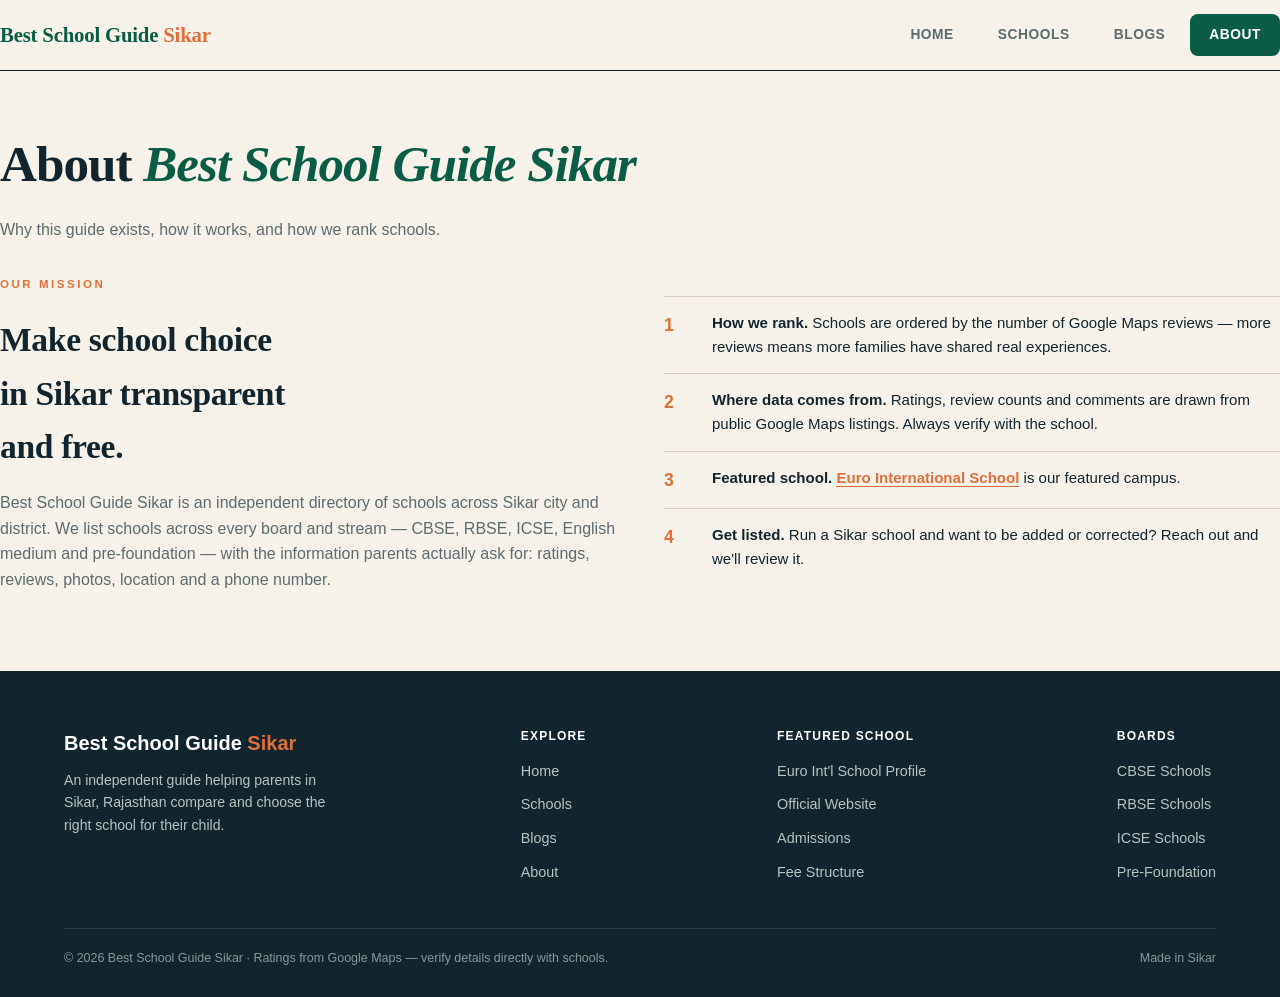
<file: about.html>
<!DOCTYPE html>
<html lang="en">

<head>
    <meta charset="UTF-8">
    <meta name="viewport" content="width=device-width, initial-scale=1.0">
    <title>About Best School Guide Sikar</title>
    <link rel="icon" type="image/jpeg" href="logo.png">
    <link rel="stylesheet" href="css/styles.css">
</head>

<body>
    <header>
        <div class="wrap bar">
            <a href="index.html" class="logo" style="text-decoration:none;">Best School Guide<span> Sikar</span></a>
            <nav class="tabs" id="tabs">
                <a href="index.html" class="tab">Home</a>
                <a href="schools.html" class="tab">Schools</a>
                <a href="blogs.html" class="tab">Blogs</a>
                <a href="about.html" class="tab active">About</a>
            </nav>
            <button class="menu-btn sans"
                onclick="document.getElementById('tabs').classList.toggle('show')">&#9776;</button>
        </div>
    </header>

    <main>
        <div class="wrap page-head">
            <h1>About <em>Best School Guide Sikar</em></h1>
            <p>Why this guide exists, how it works, and how we rank schools.</p>
        </div>
        <div class="wrap band" style="border:none;padding-top:24px">
            <div class="two">
                <div>
                    <div class="eyebrow">Our mission</div>
                    <h2>Make school choice in Sikar transparent and free.</h2>
                    <p>Best School Guide Sikar is an independent directory of schools across Sikar city and district. We
                        list schools across every board and stream &mdash; CBSE, RBSE, ICSE, English medium and
                        pre-foundation &mdash; with the information parents actually ask for: ratings, reviews, photos,
                        location and a phone number.</p>
                </div>
                <ul class="factlist">
                    <li><span class="fn">1</span><span class="ft"><strong>How we rank.</strong> Schools are ordered by
                            the number of Google Maps reviews &mdash; more reviews means more families have shared real
                            experiences.</span></li>
                    <li><span class="fn">2</span><span class="ft"><strong>Where data comes from.</strong> Ratings,
                            review counts and comments are drawn from public Google Maps listings. Always verify with
                            the school.</span></li>
                    <li><span class="fn">3</span><span class="ft"><strong>Featured school.</strong> <a
                                href="school-detail.html?id=euro" class="inline-euro" style="text-decoration:none">Euro
                                International School</a> is our featured campus.</span></li>
                    <li><span class="fn">4</span><span class="ft"><strong>Get listed.</strong> Run a Sikar school and
                            want to be added or corrected? Reach out and we'll review it.</span></li>
                </ul>
            </div>
        </div>
    </main>

    <footer>
        <div class="wrap">
            <div class="foot-grid">
                <div style="max-width:340px">
                    <div class="flogo">Best School Guide<span> Sikar</span></div>
                    <p>An independent guide helping parents in Sikar, Rajasthan compare and choose the right school for
                        their
                        child.</p>
                </div>
                <div>
                    <h5>Explore</h5>
                    <ul>
                        <li><a class="fl" href="index.html">Home</a></li>
                        <li><a class="fl" href="schools.html">Schools</a></li>
                        <li><a class="fl" href="blogs.html">Blogs</a></li>
                        <li><a class="fl" href="about.html">About</a></li>
                    </ul>
                </div>
                <div>
                    <h5>Featured School</h5>
                    <ul>
                        <li><a class="fl" href="school-detail.html?id=euro">Euro Int'l School Profile</a></li>
                        <li><a class="fl" href="https://eurointernationalschool.in" target="_blank"
                                rel="noopener">Official
                                Website</a></li>
                        <li><a class="fl" href="https://eurointernationalschool.in/admissions-euro-international-school"
                                target="_blank" rel="noopener">Admissions</a></li>
                        <li><a class="fl"
                                href="https://eurointernationalschool.in/admissions-euro-international-school#fee_structure"
                                target="_blank" rel="noopener">Fee Structure</a></li>
                    </ul>
                </div>
                <div>
                    <h5>Boards</h5>
                    <ul>
                        <li><a class="fl" href="cbse-schools.html">CBSE Schools</a></li>
                        <li><a class="fl" href="rbse-schools.html">RBSE Schools</a></li>
                        <li><a class="fl" href="icse-schools.html">ICSE Schools</a></li>
                        <li><a class="fl" href="pre-foundation.html">Pre-Foundation</a></li>
                    </ul>
                </div>
            </div>
            <div class="copyright">
                <span>&copy; 2026 Best School Guide Sikar &middot; Ratings from Google Maps &mdash; verify details
                    directly with
                    schools.</span>
                <span>Made in Sikar</span>
            </div>
        </div>
    </footer>

    <script src="js/config.js"></script>
</body>

</html>
</file>
<file: css/styles.css>
/* Best School Guide Sikar — styles */
:root {
  --ink: #12242e;
  --paper: #f6f2e9;
  --paper-2: #efe9db;
  --brand: #0a5c46;
  --brand-2: #0d7a5c;
  --accent: #e0703a;
  --line: #d9d0be;
  --muted: #5c6b6f;
  --card: #fffdf7;
  --gmaps: #e8b23a;
  --verify: #1a8f5c;
}

* {
  margin: 0;
  padding: 0;
  box-sizing: border-box
}

html {
  scroll-behavior: smooth
}

body {
  font-family: Georgia, 'Times New Roman', serif;
  background: var(--paper);
  color: var(--ink);
  line-height: 1.6;
  -webkit-font-smoothing: antialiased;
  min-height: 100vh;
  display: flex;
  flex-direction: column
}

footer {
  flex-shrink: 0
}

.sans {
  font-family: 'Segoe UI', Helvetica, Arial, sans-serif
}

.wrap {
  max-width: 1320px;
  margin: 0 auto;
  padding: 0 clamp(20px, 5vw, 80px)
}

a {
  color: inherit
}

header {
  border-bottom: 1.5px solid var(--ink);
  position: sticky;
  top: 0;
  z-index: 50;
  background: var(--paper)
}

.bar {
  display: flex;
  align-items: center;
  justify-content: space-between;
  padding: 14px 0
}

.logo {
  font-weight: 700;
  font-size: 1.3rem;
  letter-spacing: -.01em;
  color: var(--brand);
  cursor: pointer;
  background: none;
  border: none;
  font-family: inherit
}

.logo span {
  color: var(--accent)
}

.tabs {
  display: flex;
  gap: 6px
}

.tab {
  font-family: 'Segoe UI', sans-serif;
  font-size: .86rem;
  font-weight: 600;
  text-transform: uppercase;
  letter-spacing: .04em;
  padding: 9px 18px;
  border: 1.5px solid transparent;
  background: none;
  cursor: pointer;
  color: var(--muted);
  border-radius: 8px
}

.tab:hover {
  color: var(--ink)
}

.tab.active {
  background: var(--brand);
  color: #fff
}

.menu-btn {
  display: none;
  background: none;
  border: 1.5px solid var(--ink);
  font-size: 1.1rem;
  padding: 4px 10px;
  cursor: pointer;
  border-radius: 4px
}

.page {
  display: none
}

.page.active {
  display: block;
  flex: 1 0 auto;
  animation: fade .3s ease
}

@keyframes fade {
  from {
    opacity: 0;
    transform: translateY(6px)
  }

  to {
    opacity: 1;
    transform: none
  }
}

.eyebrow {
  font-family: 'Segoe UI', sans-serif;
  text-transform: uppercase;
  letter-spacing: .22em;
  font-size: .72rem;
  color: var(--accent);
  font-weight: 700;
  margin-bottom: 20px
}

.hero {
  padding: 64px 0 48px;
  border-bottom: 1px solid var(--line)
}

.hero h1 {
  font-size: clamp(2.5rem, 6vw, 4.4rem);
  line-height: 1.03;
  letter-spacing: -.02em;
  font-weight: 700;
  max-width: 16ch
}

.hero h1 em {
  font-style: italic;
  color: var(--brand)
}

.hero p {
  font-family: 'Segoe UI', sans-serif;
  font-size: 1.12rem;
  color: var(--muted);
  max-width: 60ch;
  margin-top: 24px
}

.hero-cta {
  margin-top: 34px;
  display: flex;
  gap: 12px;
  flex-wrap: wrap
}

.hero-stats {
  display: flex;
  gap: 44px;
  margin-top: 44px;
  flex-wrap: wrap
}

.hero-stats .n {
  font-size: 2.3rem;
  font-weight: 700;
  color: var(--brand);
  line-height: 1
}

.hero-stats .l {
  font-family: 'Segoe UI', sans-serif;
  font-size: .78rem;
  text-transform: uppercase;
  letter-spacing: .08em;
  color: var(--muted);
  margin-top: 6px
}

.band {
  padding: 64px 0;
  border-bottom: 1px solid var(--line)
}

.band.dark {
  background: var(--ink);
  color: var(--paper);
  border: none
}

.band.dark .eyebrow {
  color: var(--accent)
}

.two {
  display: grid;
  grid-template-columns: 1fr 1fr;
  gap: 48px;
  align-items: center
}

.two h2 {
  font-size: 2.1rem;
  letter-spacing: -.01em;
  margin-bottom: 16px;
  max-width: 18ch
}

.two p {
  font-family: 'Segoe UI', sans-serif;
  font-size: 1rem;
  color: var(--muted);
  margin-bottom: 14px
}

.band.dark .two p {
  color: #c9d2d0
}

.factlist {
  list-style: none;
  font-family: 'Segoe UI', sans-serif
}

.factlist li {
  padding: 14px 0;
  border-top: 1px solid var(--line);
  display: flex;
  gap: 14px;
  align-items: flex-start
}

.band.dark .factlist li {
  border-color: #2a3d45
}

.factlist .fn {
  font-weight: 800;
  color: var(--accent);
  font-size: 1.1rem;
  min-width: 34px
}

.factlist .ft {
  font-size: .94rem
}

.why-grid {
  display: grid;
  grid-template-columns: repeat(3, 1fr);
  gap: 32px;
  margin-top: 12px
}

.why-grid .item {
  border-top: 2px solid var(--accent);
  padding-top: 16px
}

.why-grid h4 {
  font-family: 'Segoe UI', sans-serif;
  font-size: 1.05rem;
  margin-bottom: 8px
}

.why-grid p {
  font-family: 'Segoe UI', sans-serif;
  font-size: .92rem;
  color: var(--muted)
}

.band.dark .why-grid p {
  color: #c9d2d0
}

.voices {
  display: grid;
  grid-template-columns: repeat(3, 1fr);
  gap: 22px;
  margin-top: 12px
}

.voice {
  background: var(--card);
  border: 1.5px solid var(--line);
  border-radius: 12px;
  padding: 24px
}

.voice p {
  font-size: 1rem;
  font-style: italic;
  color: #33454a;
  margin-bottom: 16px
}

.voice .who {
  font-family: 'Segoe UI', sans-serif;
  font-size: .82rem;
  font-weight: 700;
  color: var(--brand)
}

.voice .role {
  font-family: 'Segoe UI', sans-serif;
  font-size: .76rem;
  color: var(--muted)
}

.voice .st {
  color: var(--gmaps);
  letter-spacing: 1px;
  margin-bottom: 10px
}

h2.sec {
  font-size: 2.1rem;
  letter-spacing: -.01em;
  margin-bottom: 8px
}

.sub {
  font-family: 'Segoe UI', sans-serif;
  color: var(--muted);
  margin-bottom: 30px
}

.page-head {
  padding: 52px 0 8px
}

.page-head h1 {
  font-size: clamp(2.1rem, 5vw, 3.2rem);
  letter-spacing: -.02em;
  font-weight: 700
}

.page-head h1 em {
  font-style: italic;
  color: var(--brand)
}

.page-head p {
  font-family: 'Segoe UI', sans-serif;
  color: var(--muted);
  margin-top: 12px;
  max-width: 60ch
}

.filterbar {
  padding: 24px 0 8px
}

.filterbar .row {
  display: flex;
  gap: 14px;
  align-items: center;
  flex-wrap: wrap;
  justify-content: space-between
}

.chips {
  display: flex;
  gap: 8px;
  flex-wrap: wrap
}

.chip {
  font-family: 'Segoe UI', sans-serif;
  font-size: .82rem;
  font-weight: 600;
  padding: 9px 15px;
  border: 1.5px solid var(--line);
  background: var(--card);
  border-radius: 20px;
  cursor: pointer;
  color: var(--muted);
  white-space: nowrap
}

.chip.active {
  background: var(--brand);
  border-color: var(--brand);
  color: #fff
}

.sortnote {
  font-family: 'Segoe UI', sans-serif;
  font-size: .8rem;
  color: var(--muted)
}

.count {
  font-family: 'Segoe UI', sans-serif;
  font-size: .85rem;
  color: var(--muted);
  margin: 8px 0 20px
}

.grid {
  display: grid;
  grid-template-columns: repeat(4, 1fr);
  gap: 22px;
  padding-bottom: 40px
}

.card {
  background: var(--card);
  border: 1.5px solid var(--line);
  border-radius: 14px;
  overflow: hidden;
  display: flex;
  flex-direction: column;
  cursor: pointer;
  transition: transform .18s, box-shadow .18s
}

.card:hover {
  transform: translateY(-4px);
  box-shadow: 0 16px 32px -20px rgba(10, 92, 70, .55)
}

.card-photo {
  height: 150px;
  position: relative;
  display: flex;
  align-items: flex-end;
  padding: 12px
}

.card-photo .rank {
  position: absolute;
  top: 10px;
  left: 12px;
  font-family: 'Segoe UI', sans-serif;
  font-weight: 800;
  font-size: 1rem;
  background: rgba(0, 0, 0, .32);
  color: #fff;
  padding: 4px 10px;
  border-radius: 20px
}

.card-photo .boards {
  position: absolute;
  top: 10px;
  right: 12px;
  display: flex;
  flex-wrap: wrap;
  gap: 5px;
  justify-content: flex-end;
  max-width: 70%
}

.card-photo .board {
  font-family: 'Segoe UI', sans-serif;
  font-size: .62rem;
  font-weight: 700;
  text-transform: uppercase;
  letter-spacing: .05em;
  background: rgba(255, 255, 255, .94);
  color: var(--brand);
  padding: 4px 8px;
  border-radius: 5px
}

.card-photo .board.rbse {
  color: var(--accent)
}

.card-photo .board.icse {
  color: #7a3fb0
}

.card-photo .board.prefoundation {
  color: #0d5aa8
}

.card-body {
  padding: 16px 20px 20px;
  display: flex;
  flex-direction: column;
  flex: 1
}

.card-body h3 {
  font-size: 1.18rem;
  line-height: 1.2;
  letter-spacing: -.01em;
  display: flex;
  align-items: center;
  gap: 7px
}

.verified {
  color: var(--verify);
  font-size: .9rem
}

.gm {
  display: flex;
  align-items: center;
  gap: 7px;
  margin-top: 8px;
  font-family: 'Segoe UI', sans-serif
}

.gm .sc {
  font-weight: 800
}

.gm .st {
  color: var(--gmaps);
  letter-spacing: 1px;
  font-size: .9rem
}

.gm .ct {
  font-size: .78rem;
  color: var(--muted)
}

.card-body .loc {
  font-family: 'Segoe UI', sans-serif;
  font-size: .82rem;
  color: var(--muted);
  margin-top: 10px
}

.card-body .ph {
  font-family: 'Segoe UI', sans-serif;
  font-size: .86rem;
  font-weight: 600;
  color: var(--brand);
  margin-top: 6px
}

.card-body .open {
  margin-top: 14px;
  font-family: 'Segoe UI', sans-serif;
  font-size: .8rem;
  font-weight: 700;
  color: var(--accent);
  text-transform: uppercase;
  letter-spacing: .05em
}

.card.featured {
  border: 2px solid var(--accent);
  box-shadow: 0 10px 28px -16px rgba(224, 112, 58, .55)
}

.card.featured:hover {
  box-shadow: 0 18px 36px -18px rgba(224, 112, 58, .6)
}

.feat-badge {
  position: absolute;
  bottom: 12px;
  right: 12px;
  font-family: 'Segoe UI', sans-serif;
  font-size: .68rem;
  font-weight: 800;
  text-transform: uppercase;
  letter-spacing: .05em;
  background: var(--accent);
  color: #fff;
  padding: 5px 11px;
  border-radius: 20px;
  box-shadow: 0 4px 10px rgba(0, 0, 0, .25)
}

.tagline-bar {
  font-family: 'Segoe UI', sans-serif;
  font-weight: 700;
  font-size: 1.05rem;
  color: #fff;
  background: linear-gradient(90deg, var(--brand), var(--brand-2));
  padding: 14px 22px;
  border-radius: 10px;
  margin: 0 0 26px;
  text-align: center;
  letter-spacing: .01em
}

.usp-grid {
  display: grid;
  grid-template-columns: 1fr 1fr;
  gap: 14px;
  margin: 0 0 26px
}

.usp {
  background: var(--card);
  border: 1.5px solid var(--line);
  border-radius: 10px;
  padding: 14px 16px;
  border-left: 3px solid var(--accent)
}

.usp-t {
  font-family: 'Segoe UI', sans-serif;
  font-weight: 700;
  font-size: .92rem;
  margin-bottom: 4px;
  color: var(--brand)
}

.usp-d {
  font-family: 'Segoe UI', sans-serif;
  font-size: .82rem;
  color: var(--muted);
  line-height: 1.45
}

.pill-row {
  display: flex;
  flex-wrap: wrap;
  gap: 8px;
  margin: 0 0 26px
}

.pill {
  font-family: 'Segoe UI', sans-serif;
  font-size: .82rem;
  font-weight: 600;
  background: var(--paper-2);
  border: 1.5px solid var(--line);
  color: var(--ink);
  padding: 7px 14px;
  border-radius: 20px
}

.tick-list {
  list-style: none;
  margin: 0 0 26px;
  font-family: 'Segoe UI', sans-serif
}

.tick-list li {
  padding: 9px 0 9px 30px;
  position: relative;
  font-size: .94rem;
  border-bottom: 1px solid var(--line)
}

.tick-list li:before {
  content: "\2714";
  position: absolute;
  left: 0;
  top: 9px;
  color: var(--verify);
  font-weight: 800
}

.tick-list.award li:before {
  content: "\1F3C6";
}

.fee-table {
  width: 100%;
  border-collapse: collapse;
  font-family: 'Segoe UI', sans-serif;
  margin: 0 0 12px;
  border: 1.5px solid var(--line);
  border-radius: 10px;
  overflow: hidden
}

.fee-table th {
  background: var(--brand);
  color: #fff;
  text-align: left;
  padding: 12px 16px;
  font-size: .82rem;
  text-transform: uppercase;
  letter-spacing: .05em
}

.fee-table td {
  padding: 11px 16px;
  border-top: 1px solid var(--line);
  font-size: .94rem
}

.fee-table td:last-child {
  font-weight: 700;
  color: var(--brand);
  text-align: right
}

.fee-table tr:nth-child(even) td {
  background: var(--paper-2)
}

.feeyear {
  font-family: 'Segoe UI', sans-serif;
  font-size: .72rem;
  font-weight: 700;
  background: var(--accent);
  color: #fff;
  padding: 3px 10px;
  border-radius: 20px;
  vertical-align: middle;
  margin-left: 8px
}

.feenote {
  font-family: 'Segoe UI', sans-serif;
  font-size: .8rem;
  color: var(--muted);
  margin: 0 0 20px;
  line-height: 1.5
}

.euro-spotlight {
  display: grid;
  grid-template-columns: 1fr 1.1fr;
  background: var(--card);
  border: 2px solid var(--accent);
  border-radius: 18px;
  overflow: hidden;
  box-shadow: 0 18px 44px -24px rgba(224, 112, 58, .5)
}

.es-media {
  min-height: 320px;
  background-size: cover;
  background-position: center;
  display: flex;
  align-items: center;
  justify-content: center
}

.es-logo {
  width: 70%;
  max-width: 260px
}

.es-body {
  padding: 38px 40px
}

.es-body h2 {
  font-size: 2.2rem;
  letter-spacing: -.01em;
  margin-bottom: 12px
}

.es-tag {
  font-family: 'Segoe UI', sans-serif;
  font-size: 1rem;
  color: var(--muted);
  margin-bottom: 24px;
  line-height: 1.6
}

.es-stats {
  display: flex;
  gap: 30px;
  flex-wrap: wrap;
  margin-bottom: 28px
}

.es-stats .esn {
  display: block;
  font-size: 1.7rem;
  font-weight: 800;
  color: var(--brand);
  line-height: 1
}

.es-stats .esl {
  font-family: 'Segoe UI', sans-serif;
  font-size: .74rem;
  text-transform: uppercase;
  letter-spacing: .06em;
  color: var(--muted)
}

.es-cta {
  display: flex;
  gap: 12px;
  flex-wrap: wrap
}

.inline-euro {
  color: var(--accent);
  font-weight: 700;
  cursor: pointer;
  border-bottom: 1.5px solid var(--accent)
}

.inline-euro:hover {
  color: var(--brand);
  border-color: var(--brand)
}

@media(max-width:760px) {
  .euro-spotlight {
    grid-template-columns: 1fr
  }

  .es-media {
    min-height: 200px
  }
}

.back {
  font-family: 'Segoe UI', sans-serif;
  font-size: .85rem;
  font-weight: 600;
  color: var(--brand);
  background: none;
  border: none;
  cursor: pointer;
  padding: 24px 0 0
}

.detail-hero {
  display: flex;
  justify-content: space-between;
  gap: 24px;
  flex-wrap: wrap;
  align-items: flex-start;
  padding: 16px 0 24px;
  border-bottom: 1px solid var(--line)
}

.detail-hero h1 {
  font-size: clamp(1.9rem, 4vw, 2.8rem);
  letter-spacing: -.02em;
  display: flex;
  align-items: center;
  gap: 10px;
  flex-wrap: wrap
}

.detail-hero .loc {
  font-family: 'Segoe UI', sans-serif;
  color: var(--muted);
  margin-top: 8px
}

.detail-hero .boards {
  margin-top: 12px;
  display: flex;
  gap: 6px;
  flex-wrap: wrap
}

.tagpill {
  font-family: 'Segoe UI', sans-serif;
  font-size: .72rem;
  font-weight: 700;
  text-transform: uppercase;
  letter-spacing: .05em;
  background: var(--paper-2);
  color: var(--brand);
  border: 1px solid var(--line);
  padding: 4px 10px;
  border-radius: 20px
}

.detail-score {
  text-align: right;
  font-family: 'Segoe UI', sans-serif;
  min-width: 150px
}

.detail-score .big {
  font-size: 2.6rem;
  font-weight: 800;
  line-height: 1;
  color: var(--ink)
}

.detail-score .st {
  color: var(--gmaps);
  letter-spacing: 2px;
  font-size: 1.1rem
}

.detail-score .ct {
  font-size: .82rem;
  color: var(--muted);
  margin-top: 4px
}

.gallery {
  display: grid;
  grid-template-columns: 2fr 1fr 1fr;
  grid-template-rows: 1fr 1fr;
  gap: 10px;
  height: 340px;
  margin: 28px 0
}

.gallery div {
  border-radius: 12px;
  background-size: cover;
  background-position: center;
  position: relative;
  overflow: hidden
}

.gallery div:first-child {
  grid-row: 1/3
}

.gallery .lbl {
  position: absolute;
  bottom: 10px;
  left: 12px;
  font-family: 'Segoe UI', sans-serif;
  font-size: .72rem;
  font-weight: 700;
  color: #fff;
  background: rgba(0, 0, 0, .35);
  padding: 3px 9px;
  border-radius: 6px
}

.detail-cols {
  display: grid;
  grid-template-columns: 1.6fr 1fr;
  gap: 44px;
  padding-bottom: 48px
}

.detail-cols h3 {
  font-size: 1.4rem;
  margin: 8px 0 14px
}

.detail-cols p.about {
  font-family: 'Segoe UI', sans-serif;
  font-size: 1rem;
  color: #33454a;
  margin-bottom: 24px
}

.rev {
  background: var(--card);
  border: 1.5px solid var(--line);
  border-radius: 12px;
  padding: 18px 20px;
  margin-bottom: 14px
}

.rev .st {
  color: var(--gmaps);
  letter-spacing: 1px;
  font-size: .9rem;
  margin-bottom: 8px
}

.rev p {
  font-family: 'Segoe UI', sans-serif;
  font-size: .92rem;
  color: #33454a
}

.infobox {
  background: var(--card);
  border: 1.5px solid var(--line);
  border-radius: 12px;
  padding: 22px;
  font-family: 'Segoe UI', sans-serif;
  position: sticky;
  top: 90px
}

.infobox .ir {
  display: flex;
  justify-content: space-between;
  padding: 11px 0;
  border-top: 1px solid var(--line);
  font-size: .9rem;
  gap: 12px
}

.infobox .ir:first-child {
  border-top: none
}

.infobox .ik {
  color: var(--muted)
}

.infobox .iv {
  font-weight: 700;
  text-align: right
}

.infobox .maplink {
  display: block;
  margin-top: 16px;
  text-align: center;
  text-decoration: none
}

.blog-top {
  display: flex;
  justify-content: space-between;
  align-items: flex-end;
  flex-wrap: wrap;
  gap: 16px
}

.blog-grid {
  display: grid;
  grid-template-columns: repeat(3, 1fr);
  gap: 22px;
  padding: 8px 0 40px
}

.blog {
  background: var(--card);
  border: 1.5px solid var(--line);
  border-radius: 12px;
  overflow: hidden;
  display: flex;
  flex-direction: column;
  cursor: pointer;
  transition: transform .18s, box-shadow .18s
}

.blog:hover {
  transform: translateY(-4px);
  box-shadow: 0 14px 30px -18px rgba(10, 92, 70, .5)
}

.blog-img {
  height: 150px;
  display: flex;
  align-items: flex-end;
  padding: 16px;
  background-size: cover;
  background-position: center
}

.blog-tag {
  font-family: 'Segoe UI', sans-serif;
  font-size: .68rem;
  font-weight: 700;
  text-transform: uppercase;
  letter-spacing: .08em;
  color: #fff;
  background: rgba(0, 0, 0, .3);
  padding: 4px 10px;
  border-radius: 20px
}

.blog-body {
  padding: 18px 22px 22px;
  flex: 1;
  display: flex;
  flex-direction: column
}

.blog-body h4 {
  font-size: 1.15rem;
  line-height: 1.2;
  margin-bottom: 8px
}

.blog-body p {
  font-family: 'Segoe UI', sans-serif;
  font-size: .88rem;
  color: var(--muted);
  flex: 1
}

.blog-date {
  font-family: 'Segoe UI', sans-serif;
  font-size: .74rem;
  color: var(--muted);
  margin-top: 14px;
  text-transform: uppercase;
  letter-spacing: .06em
}

.admin-actions {
  display: flex;
  gap: 8px;
  margin-top: 14px
}

.admin-actions button {
  font-family: 'Segoe UI', sans-serif;
  font-size: .76rem;
  font-weight: 700;
  padding: 7px 12px;
  border-radius: 6px;
  cursor: pointer;
  border: 1.5px solid var(--line);
  background: var(--paper-2);
  color: var(--ink)
}

.admin-actions button.del {
  border-color: #e0b4ac;
  color: #b5402f;
  background: #faeae7
}

.admin-actions button:hover {
  filter: brightness(.97)
}

.admin-badge {
  display: inline-block;
  font-family: 'Segoe UI', sans-serif;
  font-size: .7rem;
  font-weight: 700;
  text-transform: uppercase;
  letter-spacing: .06em;
  color: #fff;
  background: var(--accent);
  padding: 3px 10px;
  border-radius: 20px;
  margin-left: 8px
}

.btn {
  font-family: 'Segoe UI', sans-serif;
  font-size: .9rem;
  font-weight: 700;
  text-decoration: none;
  padding: 12px 22px;
  border-radius: 8px;
  cursor: pointer;
  border: 1.5px solid var(--brand);
  display: inline-block;
  background: none;
  color: var(--brand)
}

.btn.primary {
  background: var(--brand);
  color: #fff
}

.btn.primary:hover {
  background: var(--brand-2)
}

.btn.accent {
  background: var(--accent);
  border-color: var(--accent);
  color: #fff
}

.modal-bg {
  display: none;
  position: fixed;
  inset: 0;
  background: rgba(18, 36, 46, .6);
  z-index: 100;
  align-items: flex-start;
  justify-content: center;
  padding: 40px 20px;
  overflow: auto
}

.modal-bg.open {
  display: flex
}

.modal {
  background: var(--paper);
  border-radius: 16px;
  max-width: 600px;
  width: 100%;
  padding: 34px;
  border: 1.5px solid var(--ink)
}

.modal h3 {
  font-size: 1.6rem;
  margin-bottom: 6px
}

.modal .msub {
  font-family: 'Segoe UI', sans-serif;
  color: var(--muted);
  font-size: .9rem;
  margin-bottom: 22px
}

.field {
  margin-bottom: 18px
}

.field label {
  display: block;
  font-family: 'Segoe UI', sans-serif;
  font-size: .78rem;
  font-weight: 700;
  text-transform: uppercase;
  letter-spacing: .06em;
  color: var(--muted);
  margin-bottom: 6px
}

.field input,
.field textarea,
.field select {
  width: 100%;
  font-family: 'Segoe UI', sans-serif;
  font-size: .95rem;
  padding: 11px 14px;
  border: 1.5px solid var(--line);
  border-radius: 8px;
  background: var(--card);
  color: var(--ink);
  resize: vertical
}

.field input:focus,
.field textarea:focus,
.field select:focus {
  outline: none;
  border-color: var(--brand)
}

.modal-actions {
  display: flex;
  gap: 10px;
  justify-content: flex-end;
  margin-top: 8px
}

.err {
  color: #c0392b;
  font-family: 'Segoe UI', sans-serif;
  font-size: .82rem;
  margin-top: 4px;
  display: none
}

footer {
  background: var(--ink);
  color: var(--paper);
  padding: 56px 0 28px
}

.foot-grid {
  display: flex;
  justify-content: space-between;
  gap: 40px;
  flex-wrap: wrap;
  font-family: 'Segoe UI', sans-serif
}

footer .flogo {
  font-weight: 700;
  font-size: 1.25rem;
  color: #fff;
  margin-bottom: 10px
}

footer .flogo span {
  color: var(--accent)
}

footer p {
  font-size: .88rem;
  color: #b9c4c2;
  max-width: 34ch
}

footer h5 {
  font-size: .75rem;
  text-transform: uppercase;
  letter-spacing: .1em;
  margin-bottom: 12px;
  color: #fff
}

footer ul {
  list-style: none
}

footer li {
  margin-bottom: 8px
}

footer .fl {
  color: #b9c4c2;
  text-decoration: none;
  font-size: .9rem;
  cursor: pointer
}

footer .fl:hover {
  color: var(--accent)
}

.copyright {
  border-top: 1px solid #2a3d45;
  margin-top: 36px;
  padding-top: 20px;
  font-family: 'Segoe UI', sans-serif;
  font-size: .78rem;
  color: #8a9997;
  display: flex;
  justify-content: space-between;
  flex-wrap: wrap;
  gap: 8px
}

@media(max-width:1160px) {
  .grid {
    grid-template-columns: repeat(3, 1fr)
  }
}

@media(max-width:900px) {

  .grid,
  .blog-grid,
  .why-grid,
  .voices {
    grid-template-columns: 1fr 1fr
  }

  .two,
  .detail-cols {
    grid-template-columns: 1fr;
    gap: 28px
  }

  .gallery {
    grid-template-columns: 1fr 1fr;
    height: auto;
    grid-template-rows: none
  }

  .gallery div:first-child {
    grid-row: auto;
    height: 180px
  }

  .gallery div {
    height: 120px
  }

  .infobox {
    position: static
  }
}

@media(max-width:640px) {
  .tabs {
    display: none;
    position: absolute;
    top: 100%;
    right: 0;
    flex-direction: column;
    background: var(--paper);
    border: 1.5px solid var(--ink);
    border-radius: 10px;
    padding: 10px;
    gap: 4px
  }

  .tabs.show {
    display: flex
  }

  .menu-btn {
    display: block
  }

  .grid,
  .blog-grid,
  .why-grid,
  .voices {
    grid-template-columns: 1fr
  }

  .hero-stats {
    gap: 26px
  }
}

.tabs .tab {
  text-decoration: none;
}
</file>
